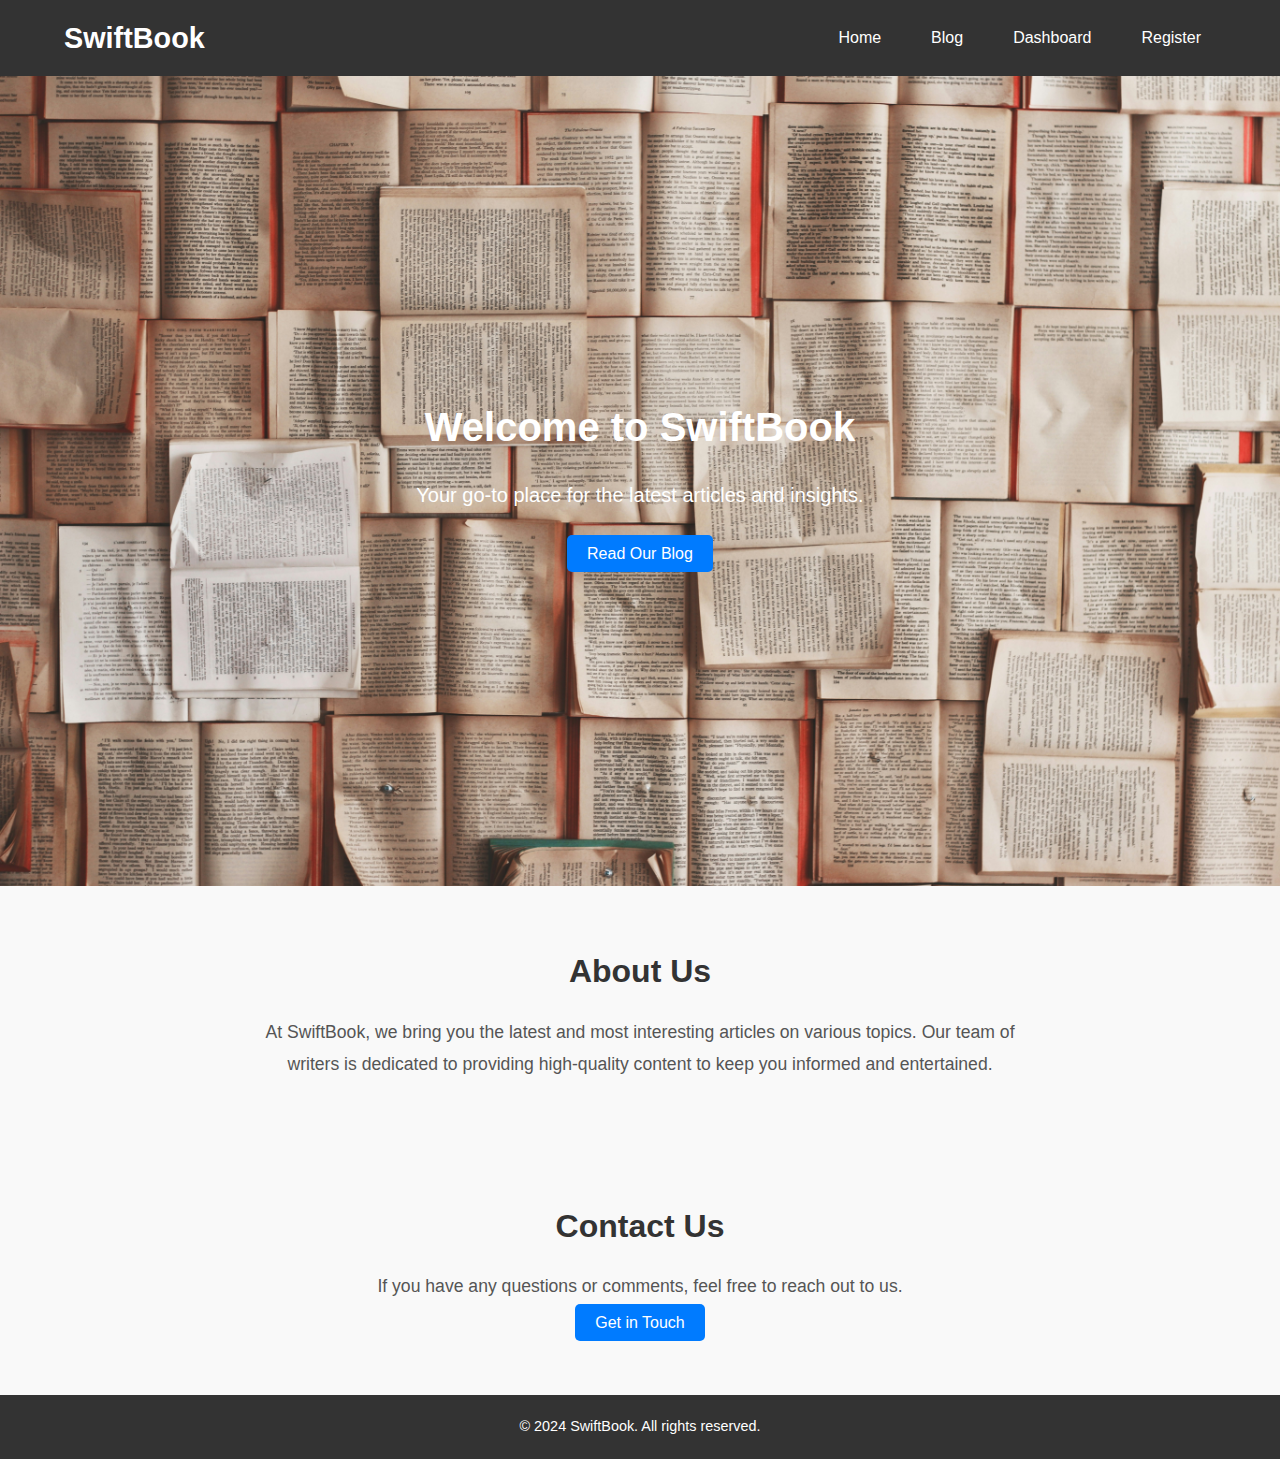
<file: client/src/index.html>
<!DOCTYPE html>
<html lang="en">
  <head>
    <meta charset="UTF-8" />
    <meta name="viewport" content="width=device-width, initial-scale=1.0" />
    <title>SwiftBook</title>
    <link rel="stylesheet" href="styles/index.css" />
  </head>
  <body>
    <header>
      <nav class="navbar">
        <div class="container">
          <a href="#" class="logo">SwiftBook</a>
          <ul class="nav-links">
            <li><a href="#home">Home</a></li>
            <li><a href="pages/blog.html">Blog</a></li>
            <li><a href="pages/dashboard.html">Dashboard</a></li>
            <li><a href="pages/register.html">Register</a></li>
          </ul>
        </div>
      </nav>
    </header>

    <section id="hero" class="hero-section">
      <div class="hero-content">
        <h1>Welcome to SwiftBook</h1>
        <p>Your go-to place for the latest articles and insights.</p>
        <a href="pages/blog.html" class="btn-primary">Read Our Blog</a>
      </div>
    </section>

    <section id="about" class="about-section">
      <div class="container">
        <h2>About Us</h2>
        <p>
          At SwiftBook, we bring you the latest and most interesting articles on
          various topics. Our team of writers is dedicated to providing
          high-quality content to keep you informed and entertained.
        </p>
      </div>
    </section>

    <section id="contact" class="contact-section">
      <div class="container">
        <h2>Contact Us</h2>
        <p>
          If you have any questions or comments, feel free to reach out to us.
        </p>
        <a href="mailto:hoimontirajbonsi@gmail.com" class="btn-primary"
          >Get in Touch</a
        >
      </div>
    </section>

    <footer>
      <div class="container">
        <p>&copy; 2024 SwiftBook. All rights reserved.</p>
      </div>
    </footer>
  </body>
</html>
</file>
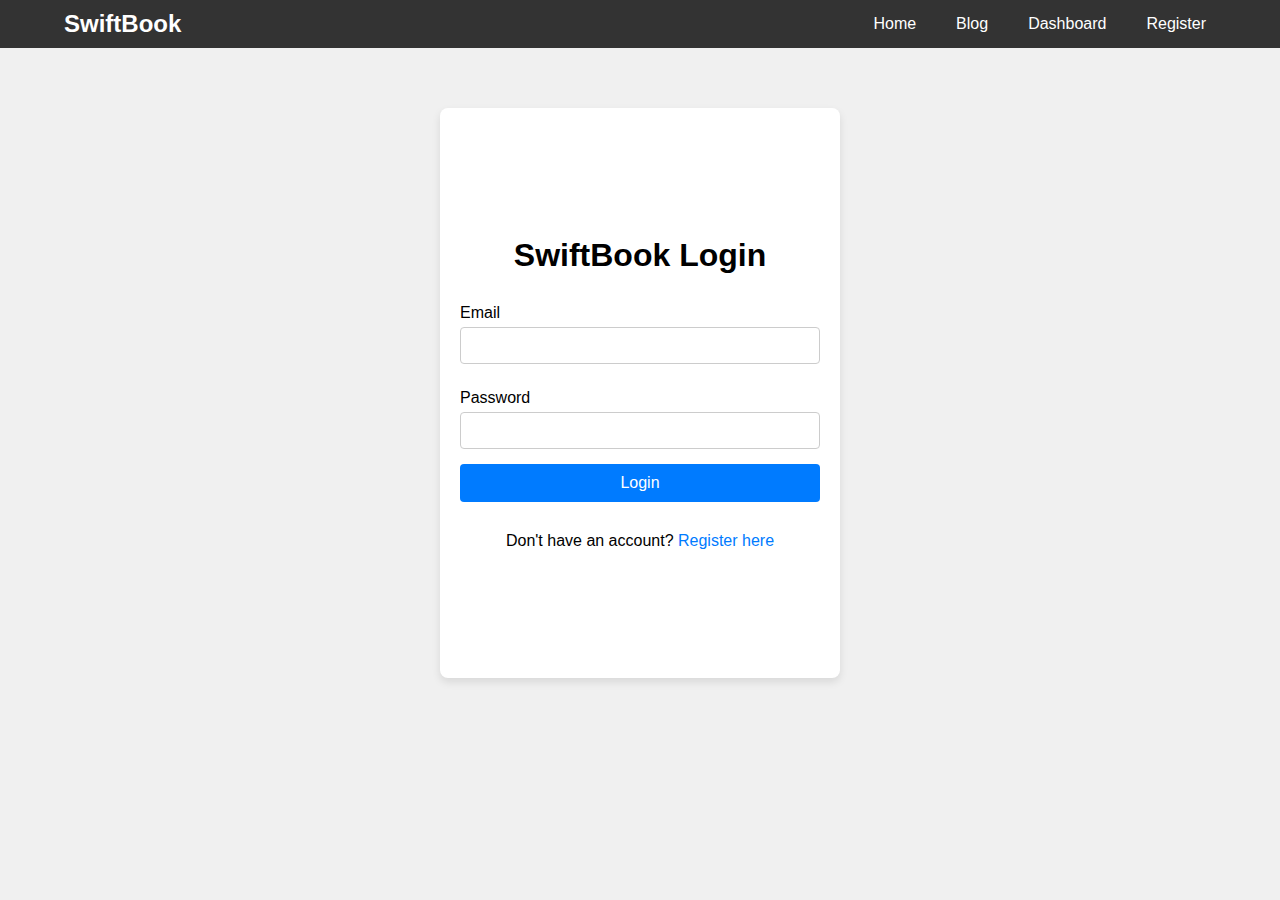
<file: client/src/pages/dashboard.html>
<!DOCTYPE html>
<html lang="en">
  <head>
    <meta charset="UTF-8" />
    <meta name="viewport" content="width=device-width, initial-scale=1.0" />
    <title>User Dashboard</title>
    <link rel="stylesheet" href="../styles/dashboard.css" />
  </head>
  <body>
    <header>
      <nav class="navbar">
        <div class="container">
          <a href="#" class="logo">SwiftBook</a>
          <ul class="nav-links">
            <li><a href="../index.html">Home</a></li>
            <li><a href="blog.html">Blog</a></li>
            <li><a href="dashboard.html">Dashboard</a></li>
            <li><a href="register.html">Register</a></li>
          </ul>
        </div>
      </nav>
    </header>
    <main class="main-container">
      <aside class="sidebar-left">
        <div class="dashboard-container">
          <h2>Welcome, <span id="user-name">[User]</span>!</h2>
          <div class="user-card">
            <img id="user-image" src="" alt="User Image" class="user-image" />
            <div class="user-info">
              <p class="user-name" id="user-name-display">[User Name]</p>
              <p class="user-email" id="user-email">[User Email]</p>
            </div>
          </div>
          <button class="logout-btn" id="logout-btn">Logout</button>
        </div>
      </aside>
      <section class="sidebar-right">
        <div class="new-post">
          <h4>Create a New Post</h4>
          <textarea
            id="post-description"
            placeholder="Post Description"
          ></textarea>
          <input type="text" id="post-image" placeholder="Post Image URL" />
          <button id="post-submit">Submit</button>
        </div>
        <h3>Your Posts</h3>
        <div id="user-posts" class="user-posts"></div>
      </section>
    </main>

    <div id="edit-popup">
      <h4>Edit Post</h4>
      <input type="hidden" id="edit-post-id" />
      <textarea id="edit-description" placeholder="Post Description"></textarea>
      <input type="text" id="edit-image" placeholder="Post Image URL" />
      <div>
        <button id="edit-form-submit">Update Post</button>
        <button id="close-edit-popup-btn">Close</button>
      </div>
    </div>

    <script src="../js/dashboard.js"></script>
  </body>
</html>
</file>
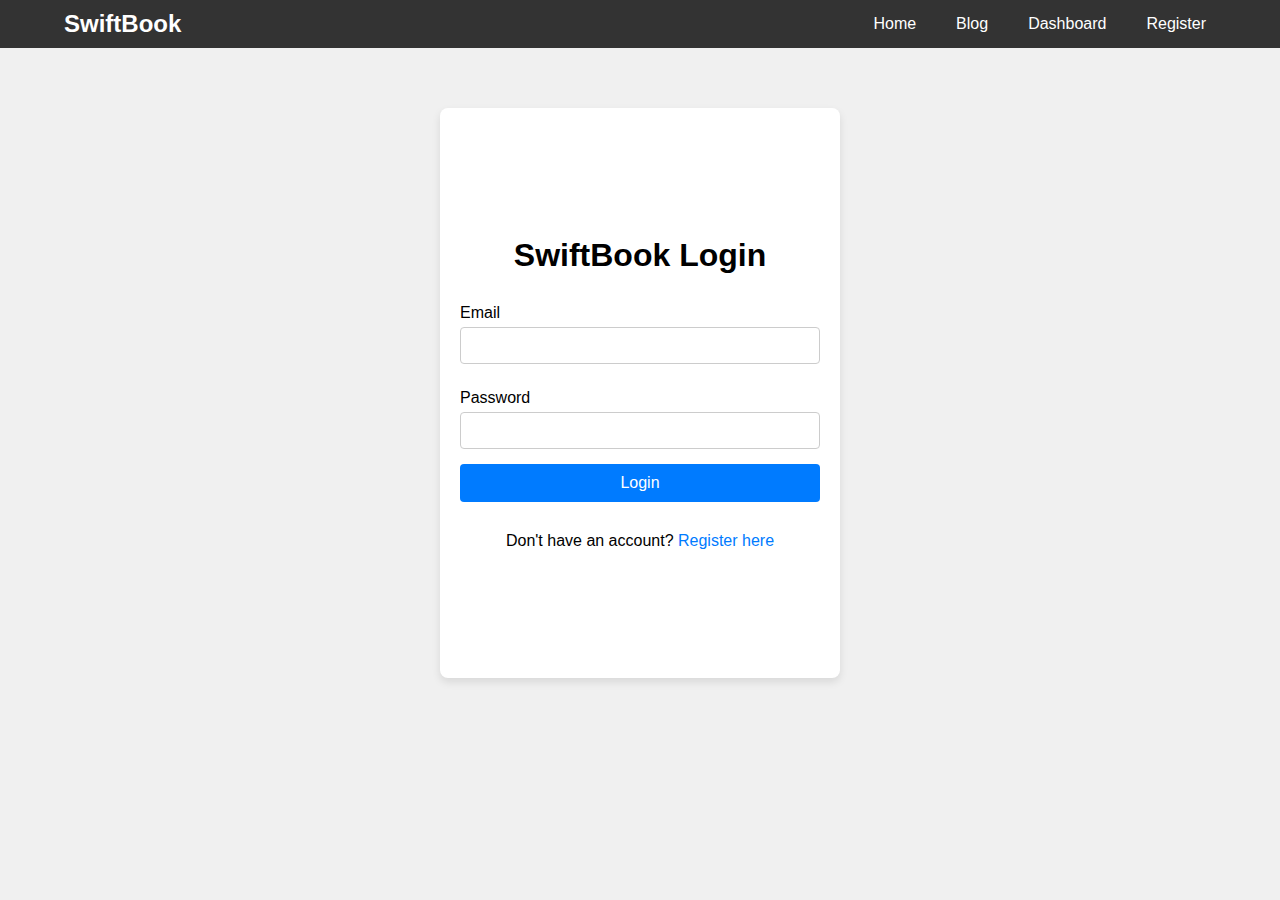
<file: client/src/pages/login.html>
<!DOCTYPE html>
<html lang="en">
  <head>
    <meta charset="UTF-8" />
    <meta name="viewport" content="width=device-width, initial-scale=1.0" />
    <title>SwiftBook Login</title>
    <link rel="stylesheet" href="../styles/login.css" />
  </head>
  <body>
    <header>
      <nav class="navbar">
        <div class="container">
          <a href="#" class="logo">SwiftBook</a>
          <ul class="nav-links">
            <li><a href="../index.html">Home</a></li>
            <li><a href="blog.html">Blog</a></li>
            <li><a href="dashboard.html">Dashboard</a></li>
            <li><a href="register.html">Register</a></li>
          </ul>
        </div>
      </nav>
    </header>
    <div class="login-container">
      <h1>SwiftBook Login</h1>
      <form id="login-form">
        <label for="email">Email</label>
        <input type="email" id="email" name="email" required />

        <label for="password">Password</label>
        <input type="password" id="password" name="password" required />

        <button type="submit">Login</button>
        <div id="error-message" class="error"></div>
      </form>
      <p>Don't have an account? <a href="register.html">Register here</a></p>
    </div>

    <script src="../js/login.js"></script>
  </body>
</html>
</file>
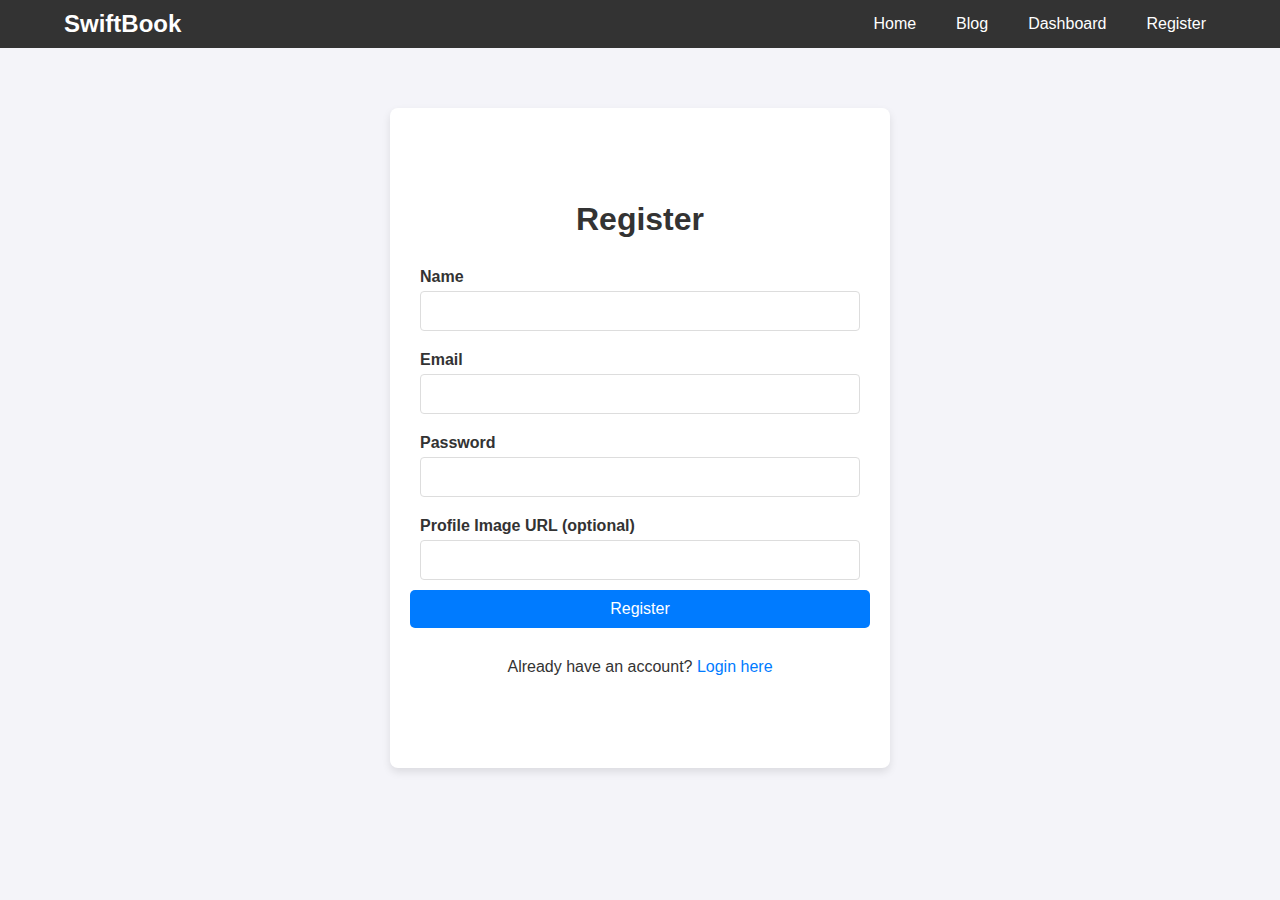
<file: client/src/pages/register.html>
<!DOCTYPE html>
<html lang="en">
  <head>
    <meta charset="UTF-8" />
    <meta name="viewport" content="width=device-width, initial-scale=1.0" />
    <title>Register</title>
    <link rel="stylesheet" href="../styles/register.css" />
  </head>
  <body>
    <header>
      <nav class="navbar">
        <div class="container">
          <a href="#" class="logo">SwiftBook</a>
          <ul class="nav-links">
            <li><a href="../index.html">Home</a></li>
            <li><a href="blog.html">Blog</a></li>
            <li><a href="dashboard.html">Dashboard</a></li>
            <li><a href="register.html">Register</a></li>
          </ul>
        </div>
      </nav>
    </header>
    <div class="register-container">
      <h1>Register</h1>
      <form id="register-form">
        <div class="form-group">
          <label for="name">Name</label>
          <input type="text" id="name" name="name" required />
        </div>
        <div class="form-group">
          <label for="email">Email</label>
          <input type="email" id="email" name="email" required />
        </div>
        <div class="form-group">
          <label for="password">Password</label>
          <input type="password" id="password" name="password" required />
        </div>
        <div class="form-group">
          <label for="image_url">Profile Image URL (optional)</label>
          <input type="text" id="image_url" name="image_url" />
        </div>
        <button type="submit" class="btn-primary">Register</button>
        <p id="error-message" class="error-message"></p>
      </form>
      <p>Already have an account? <a href="login.html">Login here</a></p>
    </div>

    <script src="../js/register.js"></script>
  </body>
</html>
</file>
<file: client/src/styles/index.css>
* {
  margin: 0;
  padding: 0;
  box-sizing: border-box;
}

body {
  font-family: Arial, sans-serif;
  line-height: 1.6;
  color: #333;
}

a {
  text-decoration: none;
  color: inherit;
}

.navbar {
  background-color: #333;
  color: #fff;
  padding: 15px 0;
}

.navbar .container {
  display: flex;
  justify-content: space-between;
  align-items: center;
  width: 90%;
  max-width: 1200px;
  margin: 0 auto;
}

.navbar .logo {
  font-size: 1.8rem;
  font-weight: bold;
}

.navbar .nav-links {
  list-style: none;
  display: flex;
}

.navbar .nav-links li {
  margin-left: 20px;
}

.navbar .nav-links a {
  color: #fff;
  font-size: 1rem;
  padding: 8px 15px;
  transition: color 0.3s ease-in-out;
}

.navbar .nav-links a:hover {
  color: #ddd;
}

.hero-section {
  background: url("../assets/hero1.jpg") no-repeat center center/cover;
  color: #fff;
  padding: 100px 20px;
  text-align: center;
  min-height: 90vh;
  display: flex;
  align-items: center;
  justify-content: center;
}

.hero-content {
  max-width: 600px;
}

.hero-content h1 {
  font-size: 2.5rem;
  margin-bottom: 20px;
}

.hero-content p {
  font-size: 1.25rem;
  margin-bottom: 30px;
}

.btn-primary {
  background-color: #007bff;
  color: #fff;
  padding: 10px 20px;
  border-radius: 5px;
  font-size: 1rem;
  transition: background-color 0.3s ease-in-out;
}

.btn-primary:hover {
  background-color: #0056b3;
}

.about-section {
  padding: 60px 20px;
  background-color: #f9f9f9;
  text-align: center;
}

.about-section h2 {
  font-size: 2rem;
  margin-bottom: 20px;
}

.about-section p {
  font-size: 1.1rem;
  max-width: 800px;
  margin: 0 auto;
  line-height: 1.8;
  color: #555;
}

.contact-section {
  padding: 60px 20px;
  background-color: #f9f9f9;
  text-align: center;
}

.contact-section h2 {
  font-size: 2rem;
  margin-bottom: 20px;
}

.contact-section p {
  font-size: 1.1rem;
  color: #555;
  margin-bottom: 10px;
}

.contact-section .btn-primary {
  margin-top: 10px;
}

footer {
  background-color: #333;
  color: #fff;
  padding: 20px 0;
  text-align: center;
}

footer p {
  font-size: 0.9rem;
}
</file>
<file: client/src/styles/dashboard.css>
* {
  margin: 0;
  padding: 0;
  box-sizing: border-box;
}

body {
  font-family: Arial, sans-serif;
  background-color: #f4f4f4;
  margin: 0;
  padding: 0;
}

.navbar {
  background-color: #333;
  color: #fff;
  padding: 10px 0;
}

.navbar .container {
  display: flex;
  justify-content: space-between;
  align-items: center;
  width: 90%;
  max-width: 1200px;
  margin: 0 auto;
}

.navbar .logo {
  font-size: 1.5rem;
  font-weight: bold;
  color: #fff;
  text-decoration: none;
}

.navbar .nav-links {
  list-style: none;
  display: flex;
}

.navbar .nav-links li {
  margin-left: 20px;
}

.navbar .nav-links a {
  color: #fff;
  font-size: 1rem;
  text-decoration: none;
  padding: 5px 10px;
  transition: color 0.3s;
}

.navbar .nav-links a:hover {
  color: #f0f0f0;
}

.main-container {
  display: flex;
  height: calc(100vh - 60px);
  padding: 20px;
}

.sidebar-left {
  width: 30%;
  background-color: white;
  padding: 20px;
  border-right: 1px solid #ddd;
  display: flex;
  flex-direction: column;
  align-items: center;
}

.sidebar-right {
  width: 70%;
  padding: 20px;
}

.dashboard-container {
  background-color: white;
  padding: 20px;
  border-radius: 10px;
  box-shadow: 0 0 10px rgba(0, 0, 0, 0.1);
  text-align: center;
  width: 100%;
}

h2 {
  color: #333;
  margin-bottom: 20px;
  font-size: 1.5rem;
}

.user-card {
  display: flex;
  align-items: center;
  margin-bottom: 20px;
  padding: 10px;
  border: 1px solid #ddd;
  border-radius: 8px;
  background-color: #f9f9f9;
}

.user-image {
  width: 60px;
  height: 60px;
  border-radius: 50%;
  object-fit: cover;
  border: 2px solid #ddd;
  margin-right: 15px;
}

.user-info {
  text-align: left;
}

.user-name {
  font-size: 1.2rem;
  font-weight: bold;
  color: #333;
}

.user-email {
  font-size: 0.9rem;
  color: #666;
}

.logout-btn {
  background-color: #ff4d4d;
  color: white;
  border: none;
  padding: 10px 20px;
  border-radius: 5px;
  cursor: pointer;
  font-size: 1rem;
  transition: background-color 0.3s;
}

.logout-btn:hover {
  background-color: #ff1a1a;
}

.new-post {
  background-color: white;
  padding: 20px;
  border-radius: 8px;
  box-shadow: 0 0 5px rgba(0, 0, 0, 0.1);
  margin-bottom: 20px;
}

.new-post h4 {
  margin-bottom: 10px;
  font-size: 1.2rem;
  color: #333;
}

textarea {
  width: 100%;
  height: 100px;
  padding: 10px;
  border: 1px solid #ddd;
  border-radius: 5px;
  margin-bottom: 10px;
  resize: none;
}

input[type="text"] {
  width: 100%;
  padding: 10px;
  border: 1px solid #ddd;
  border-radius: 5px;
  margin-bottom: 10px;
}

.user-posts {
  display: flex;
  flex-direction: column;
  align-items: center;
  width: 100%;
}

.post {
  width: 100%;
  align-self: center;
  background-color: white;
  padding: 15px;
  margin-top: 10px;
  margin-bottom: 15px;
  border-radius: 8px;
  box-shadow: 0 0 5px rgba(0, 0, 0, 0.1);
}

.post h4 {
  margin-bottom: 10px;
  font-size: 1.1rem;
  color: #333;
}

.post p {
  color: #666;
  margin-bottom: 10px;
}

.post img {
  display: flex;
  align-items: center;
  justify-content: center;
  min-width: 100%;
  height: 400px;
  border-radius: 5px;
}

#edit-popup {
  display: none;
  position: fixed;
  top: 50%;
  left: 50%;
  transform: translate(-50%, -50%);
  background-color: white;
  padding: 20px;
  border-radius: 8px;
  box-shadow: 0 0 15px rgba(0, 0, 0, 0.2);
  width: 90%;
  max-width: 500px;
  z-index: 1000;
}

#edit-popup h4 {
  margin-bottom: 15px;
  font-size: 1.4rem;
  color: #333;
}

#edit-popup input[type="text"],
#edit-popup textarea {
  width: calc(100% - 20px);
  padding: 10px;
  border: 1px solid #ddd;
  border-radius: 5px;
  margin-bottom: 10px;
}

#edit-popup textarea {
  height: 120px;
  resize: vertical;
}

#edit-popup button {
  background-color: #4caf50;
  color: white;
  border: none;
  padding: 10px 20px;
  border-radius: 5px;
  cursor: pointer;
  font-size: 1rem;
  margin-right: 10px;
  transition: background-color 0.3s;
}

#edit-popup button:hover {
  background-color: #45a049;
}

#edit-popup #close-edit-popup-btn {
  background-color: #ff4d4d;
}

#edit-popup #close-edit-popup-btn:hover {
  background-color: #ff1a1a;
}
#post-submit {
  background-color: #007bff;
  color: white;
  border: none;
  padding: 10px 20px;
  border-radius: 5px;
  cursor: pointer;
  font-size: 1rem;
  transition: background-color 0.3s;
}

#post-submit:hover {
  background-color: #0056b3;
}

.edit-btn {
  margin-top: 10px;
  background-color: #007bff;
  color: white;
  border: none;
  padding: 5px 10px;
  border-radius: 5px;
  cursor: pointer;
  font-size: 1.2rem;
  margin-left: 10px;
  transition: background-color 0.3s;
}

.edit-btn:hover {
  background-color: #0056b3;
}

.delete-btn {
  margin-top: 10px;
  background-color: #dc3545;
  color: white;
  border: none;
  padding: 5px 10px;
  border-radius: 5px;
  cursor: pointer;
  font-size: 1.2rem;
  margin-left: 10px;
  transition: background-color 0.3s;
}

.delete-btn:hover {
  background-color: #b30000;
}
</file>
<file: client/src/styles/login.css>
* {
  margin: 0;
  padding: 0;
  box-sizing: border-box;
}

body {
  font-family: Arial, sans-serif;
  height: 100vh;
  background-color: #f0f0f0;
}

.navbar {
  background-color: #333;
  color: #fff;
  padding: 10px 0;
}

.navbar .container {
  display: flex;
  justify-content: space-between;
  align-items: center;
  width: 90%;
  max-width: 1200px;
  margin: 0 auto;
}

.navbar .logo {
  font-size: 1.5rem;
  font-weight: bold;
  color: #fff;
  text-decoration: none;
}

.navbar .nav-links {
  list-style: none;
  display: flex;
}

.navbar .nav-links li {
  margin-left: 20px;
}

.navbar .nav-links a {
  color: #fff;
  font-size: 1rem;
  text-decoration: none;
  padding: 5px 10px;
  transition: color 0.3s;
}

.navbar .nav-links a:hover {
  color: #f0f0f0;
}

.login-container {
  display: flex;
  flex-direction: column;
  justify-content: center;
  height: calc(70vh - 60px);
  padding: 20px;
  background-color: #fff;
  border-radius: 8px;
  box-shadow: 0 4px 8px rgba(0, 0, 0, 0.1);
  max-width: 400px;
  width: 100%;
  margin: 60px auto;
}

h1 {
  text-align: center;
  margin-bottom: 20px;
}

label {
  display: block;
  margin: 10px 0 5px;
}

input {
  width: 100%;
  padding: 10px;
  margin-bottom: 15px;
  border: 1px solid #ccc;
  border-radius: 4px;
}

button {
  width: 100%;
  padding: 10px;
  background-color: #007bff;
  color: #fff;
  border: none;
  border-radius: 4px;
  cursor: pointer;
  font-size: 1rem;
}

button:hover {
  background-color: #0056b3;
}

.error {
  color: red;
  text-align: center;
  margin-top: 10px;
}

p {
  text-align: center;
  margin-top: 20px;
}

a {
  color: #007bff;
  text-decoration: none;
}

a:hover {
  text-decoration: underline;
}
</file>
<file: client/src/styles/register.css>
* {
  margin: 0;
  padding: 0;
  box-sizing: border-box;
}

body {
  font-family: Arial, sans-serif;
  background-color: #f4f4f9;
  color: #333;
}

.navbar {
  background-color: #333;
  color: #fff;
  padding: 10px 0;
}

.navbar .container {
  display: flex;
  justify-content: space-between;
  align-items: center;
  width: 90%;
  max-width: 1200px;
  margin: 0 auto;
}

.navbar .logo {
  font-size: 1.5rem;
  font-weight: bold;
  color: #fff;
  text-decoration: none;
}

.navbar .nav-links {
  list-style: none;
  display: flex;
}

.navbar .nav-links li {
  margin-left: 20px;
}

.navbar .nav-links a {
  color: #fff;
  font-size: 1rem;
  text-decoration: none;
  padding: 5px 10px;
  transition: color 0.3s;
}

.navbar .nav-links a:hover {
  color: #f0f0f0;
}

.register-container {
  display: flex;
  flex-direction: column;
  justify-content: center;
  height: calc(80vh - 60px);
  padding: 20px;
  background-color: #fff;
  border-radius: 8px;
  box-shadow: 0 4px 8px rgba(0, 0, 0, 0.1);
  max-width: 500px;
  width: 100%;
  margin: 60px auto;
}

.register-container h1 {
  margin-bottom: 20px;
  font-size: 2rem;
  color: #333;
  text-align: center;
}

.form-group {
  width: 100%;
  margin-bottom: 15px;
  margin: auto;
  padding: 10px;
}

.form-group label {
  display: block;
  margin-bottom: 5px;
  font-weight: bold;
  color: #333;
}

.form-group input {
  width: 100%;
  padding: 10px;
  border-radius: 4px;
  border: 1px solid #ddd;
  font-size: 1rem;
}

.btn-primary {
  background-color: #007bff;
  color: #fff;
  padding: 10px;
  border: none;
  border-radius: 5px;
  font-size: 1rem;
  cursor: pointer;
  width: 100%;
  transition: background-color 0.3s;
}

.btn-primary:hover {
  background-color: #0056b3;
}

.error-message {
  color: red;
  text-align: center;
  margin-top: 10px;
}

p {
  text-align: center;
  margin-top: 20px;
  font-size: 1rem;
}

a {
  color: #007bff;
  text-decoration: none;
}

a:hover {
  text-decoration: underline;
}
</file>
